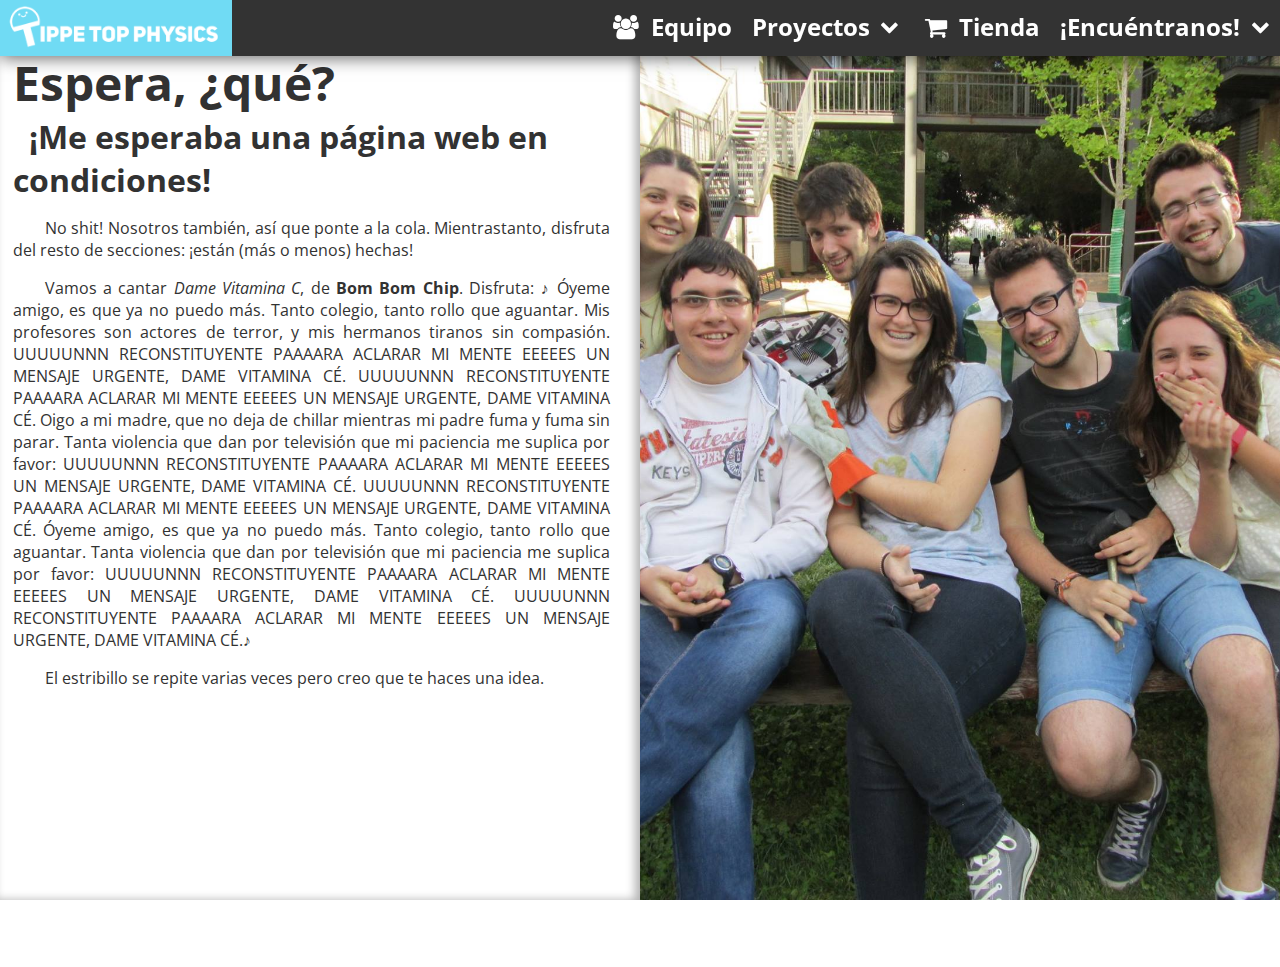
<file: index.html>
<!DOCTYPE html>
<html>

<head>
  <title>Tippe Top Physics</title>
  <link rel="stylesheet" href="main.css" />
  <link rel="stylesheet" href="nav.css" />
  <script src="https://code.jquery.com/jquery-1.10.2.js"></script>
  <meta charset="utf-8">
  <link rel="stylesheet" href="https://cdnjs.cloudflare.com/ajax/libs/font-awesome/4.7.0/css/font-awesome.min.css">

  <link href="https://fonts.googleapis.com/css?family=Open+Sans+Condensed:700|Open+Sans:400,400i,700" rel="stylesheet">
</head>
<body style="overflow: hidden; height: 100vh">

  <!--Navigation bar-->
  <div id="navbar">
  </div>

  <script>
  $(function(){
    $("#navbar").load("nav.html", function(){
      responsiveNavbar();
    });
    $("#end").load("end.html");
  });
  </script>
  <!--end of Navigation bar-->

<div id="cont" class="splashtext" style="overflow: hiddden">
  <div style="margin-top: 30px; margin-left: 0px;" class="restus" id="textum">
    <h1 style="margin-top: 20px; margin-bottom:0px;">Espera, ¿qué?</h1>
    <h2 style="margin: 0px;">¡Me esperaba una página web en condiciones!</h2>
    <p> No shit! Nosotros también, así que ponte a la cola. Mientrastanto, disfruta del resto de secciones: ¡están (más o menos) hechas!</p>
    <p>
      Vamos a cantar <i>Dame Vitamina C</i>, de <b>Bom Bom Chip</b>. Disfruta: ♪ Óyeme amigo, es que ya no puedo más. Tanto colegio, tanto rollo que aguantar. Mis profesores son actores de terror, y mis hermanos tiranos sin compasión. UUUUUNNN RECONSTITUYENTE PAAAARA ACLARAR MI MENTE EEEEES UN MENSAJE URGENTE, DAME VITAMINA CÉ. UUUUUNNN RECONSTITUYENTE PAAAARA ACLARAR MI MENTE EEEEES UN MENSAJE URGENTE, DAME VITAMINA CÉ. Oigo a mi madre, que no deja de chillar mientras mi padre fuma y fuma sin parar. Tanta violencia que dan por televisión que mi paciencia me suplica por favor: UUUUUNNN RECONSTITUYENTE PAAAARA ACLARAR MI MENTE EEEEES UN MENSAJE URGENTE, DAME VITAMINA CÉ. UUUUUNNN RECONSTITUYENTE PAAAARA ACLARAR MI MENTE EEEEES UN MENSAJE URGENTE, DAME VITAMINA CÉ. Óyeme amigo, es que ya no puedo más. Tanto colegio, tanto rollo que aguantar. Tanta violencia que dan por televisión que mi paciencia me suplica por favor: UUUUUNNN RECONSTITUYENTE PAAAARA ACLARAR MI MENTE EEEEES UN MENSAJE URGENTE, DAME VITAMINA CÉ. UUUUUNNN RECONSTITUYENTE PAAAARA ACLARAR MI MENTE EEEEES UN MENSAJE URGENTE, DAME VITAMINA CÉ.♪
    </p><p>
      El estribillo se repite varias veces pero creo que te haces una idea.
    </p>
  </div>
</div>

<div id="splashimg"></div>
<footer id="end">
</footer>
<script src="navbar.js"></script>
</body>
</html>
</file>
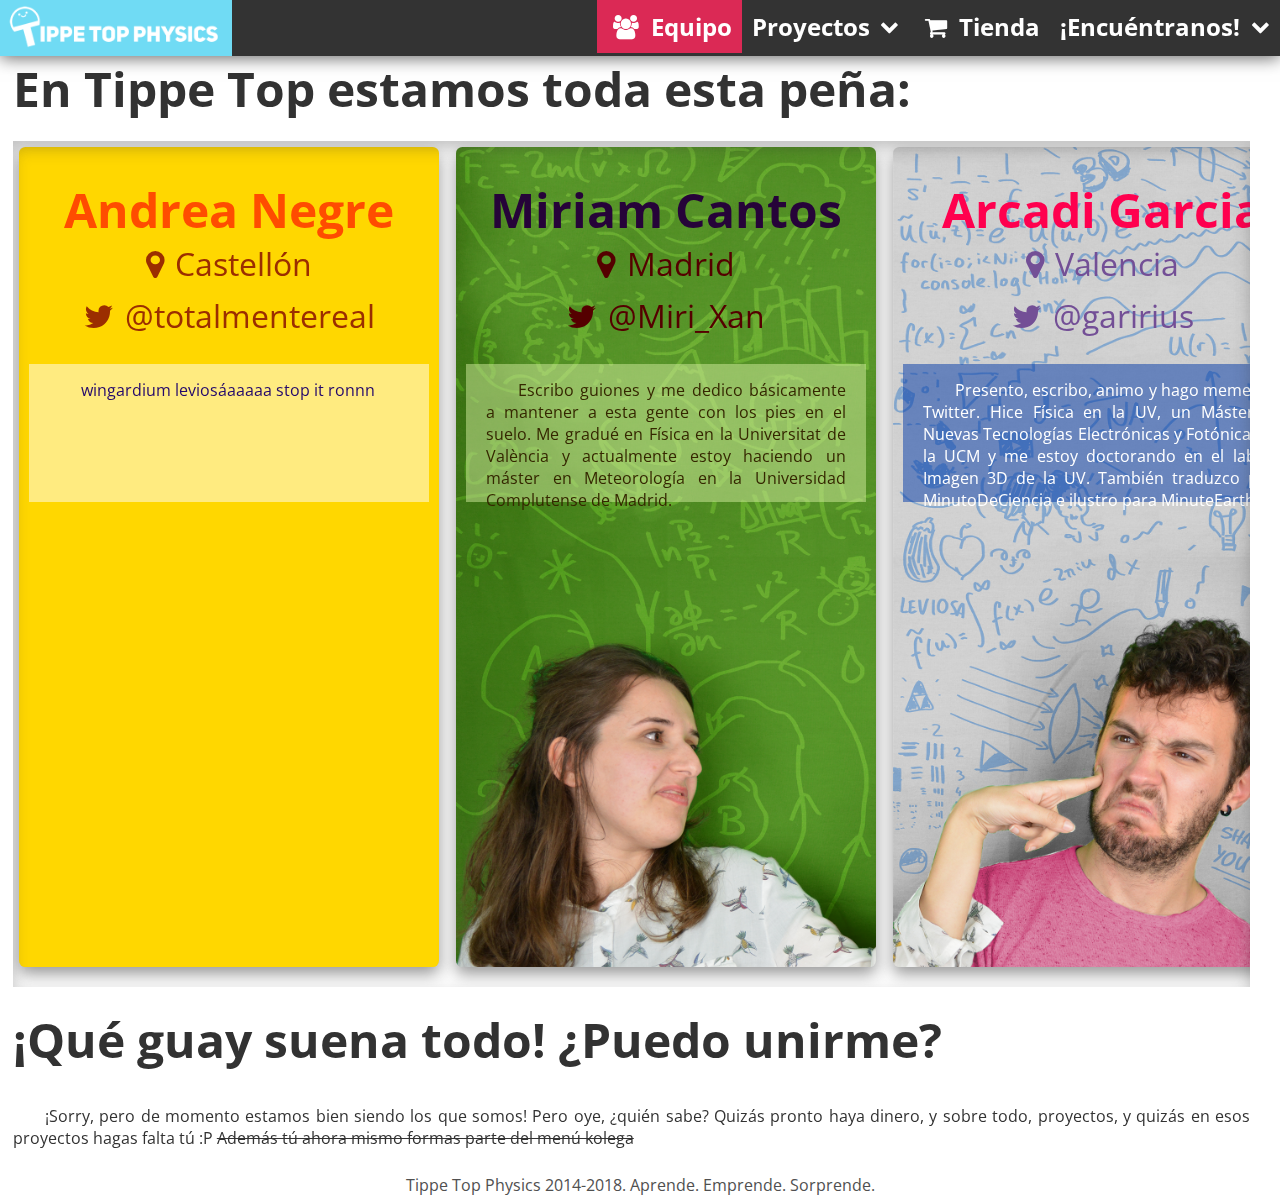
<file: gente.html>
<!DOCTYPE html>
<html>

<head>
  <title>Tippe Top Physics | Gente</title>
  <link rel="stylesheet" href="main.css" />
  <link rel="stylesheet" href="nav.css" />
  <link rel="stylesheet" href="gente.css" />
  <script src="https://code.jquery.com/jquery-1.10.2.js"></script>
  <meta charset="utf-8">
  <link rel="stylesheet" href="https://cdnjs.cloudflare.com/ajax/libs/font-awesome/4.7.0/css/font-awesome.min.css">

  <link href="https://fonts.googleapis.com/css?family=Open+Sans+Condensed:700|Open+Sans:400,400i,700" rel="stylesheet">
</head>
<body>

  <!--Navigation bar-->
  <div id="navbar">
  </div>

  <script>
  $(function(){
    $("#navbar").load("nav.html", function(){
      $(".gente").attr("id","active");
      responsiveNavbar();
    });
    $("#end").load("end.html");
  });
  </script>
  <!--end of Navigation bar-->

<div id="cont">
  <div class="restus" style="margin-top: 0px;">
    <h1 style="margin-top: 20px; margin-bottom: 20px">En Tippe Top estamos toda esta peña:</h1>
    <div id="members">

      <!-- ANDREA NEGRE -->
      <div class="miembro" id="andrea">
        <h1>Andrea Negre</h1>
        <h2><span class="fa fa-map-marker" style="margin-right: 0.1em"></span> Castellón</h2>
        <h2><a href="https://www.youtube.com/watch?v=dQw4w9WgXcQ" target="_blank"><span class="fa fa-twitter"></span> @totalmentereal</a></h2>
        <div class="desc">
          <p>
            wingardium leviosáaaaaa
            stop it ronnn
          </p>
        </div>
      </div>

      <!-- MIRIAM CANTOS -->
      <div class="miembro" id="mimi" style="background-image:url('imgs/mimi.png');">
        <h1>Miriam Cantos</h1>
        <h2><span class="fa fa-map-marker" style="margin-right: 0.1em"></span> Madrid</h2>
        <h2><a href="https://twitter.com/Miri_Xan" target="_blank"><span class="fa fa-twitter"></span> @Miri_Xan</a></h2>
        <div class="desc">
          <p>
            Escribo guiones y me dedico básicamente a mantener a esta gente con los pies en el suelo. Me gradué en Física en la Universitat de València y actualmente estoy haciendo un máster en Meteorología en la Universidad Complutense de Madrid.
          </p>
        </div>
      </div>

      <!-- ARCADI GARCIA -->
      <div class="miembro" id="arcadi" style="background-image:url('imgs/arcadi.png');">
        <h1>Arcadi Garcia</h1>
        <h2><span class="fa fa-map-marker" style="margin-right: 0.1em"></span> Valencia</h2>
        <h2><a href="https://twitter.com/garirius" target="_blank"><span class="fa fa-twitter"></span> @garirius</a></h2>
        <div class="desc">
          <p>
            Presento, escribo, animo y hago memes en Twitter. Hice Física en la UV, un Máster en Nuevas Tecnologías Electrónicas y Fotónicas en la UCM y me estoy doctorando en el lab de Imagen 3D de la UV. También traduzco para MinutoDeCiencia e ilustro para MinuteEarth.
          </p>
        </div>
      </div>

      <!-- JOSEP GALLEGO -->
      <div class="miembro" id="jojo">
        <h1>Josep Gallego</h1>
        <h2><span class="fa fa-map-marker" style="margin-right: 0.1em"></span> Valencia</h2>
        <h2><a href="https://twitter.com/aimapepinillo" target="_blank"><span class="fa fa-twitter"></span> @aimapepinillo</a></h2>
        <div class="desc">
          <p>
            Ayudo a grabar, edito vídeos y canto. Muuuucho. Me gradué en Física en la Universitat de València, tengo un Máster en Educación Secundaria por el CEU y ahora estoy cursando un máster en Mecatrónica en la Universitat Politècnica de València.
          </p>
        </div>
      </div>

      <!-- PATRI AZOR -->
      <div class="miembro" id="patri">
        <h1>Patricia Azor</h1>
        <h2><span class="fa fa-map-marker" style="margin-right: 0.1em"></span> Valencia</h2>
        <h2><a href="https://twitter.com/EnVespa" target="_blank"><span class="fa fa-twitter"></span> @EnVespa</a></h2>
        <div class="desc">
          <p>
            Soy muy organizada y disciplinada. Me gradué en Comunicación Audiovisual en la Universitat Jaume I. El pussy me huele a L'Oréal París.
          </p>
        </div>
      </div>
    </div>

    <h1 style="margin-top: 20px;">¡Qué guay suena todo! ¿Puedo unirme?</h1>
    <p>¡Sorry, pero de momento estamos bien siendo los que somos! Pero oye, ¿quién sabe? Quizás pronto haya dinero, y sobre todo, proyectos, y quizás en esos proyectos hagas falta tú :P <s>Además tú ahora mismo formas parte del menú kolega</s></p>
  </div>


</div>
<footer id="end">
</footer>
<script src="navbar.js"></script>
<script src="gente.js"></script>
</body>
</html>
</file>
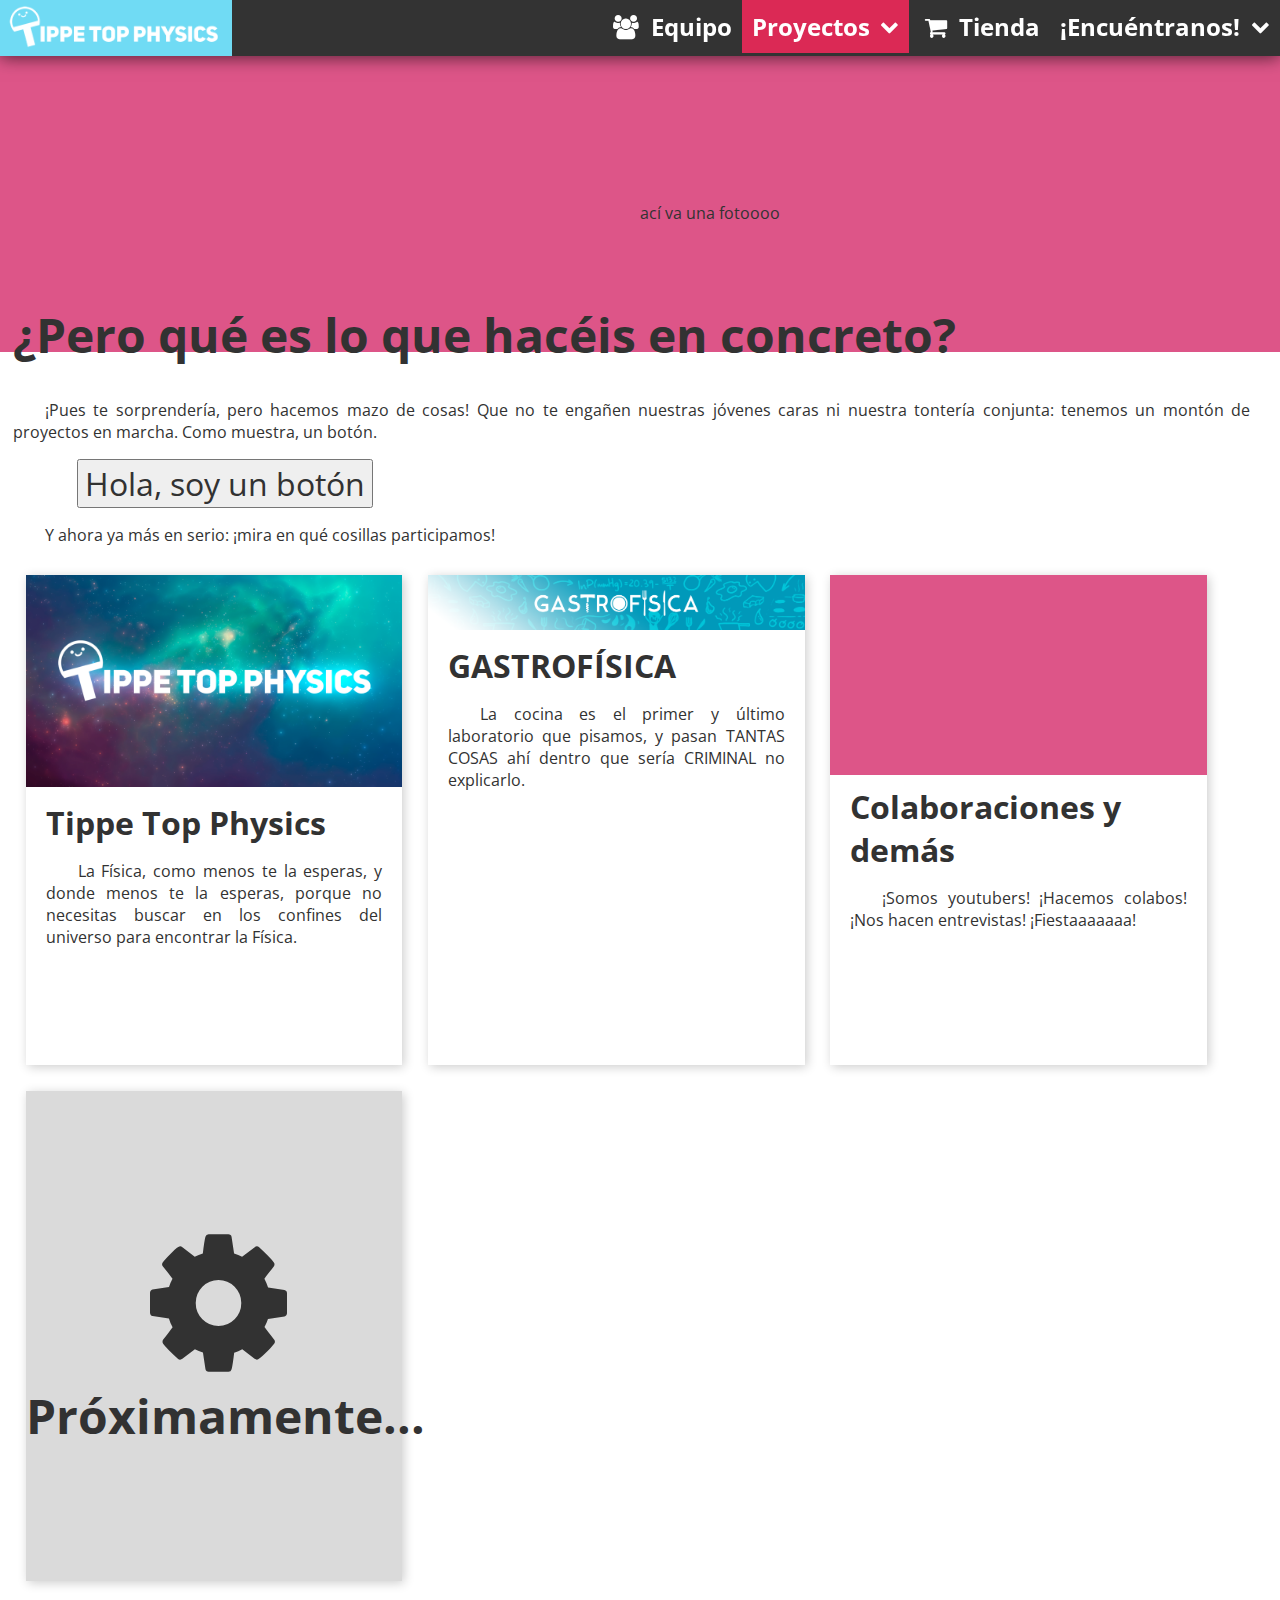
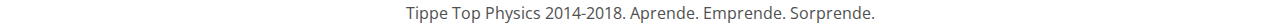
<file: proyectos.html>
<!DOCTYPE html>
<html>

<head>
  <title>Tippe Top Physics | Proyectos</title>
  <link rel="stylesheet" href="main.css" />
  <link rel="stylesheet" href="nav.css" />
  <link rel="stylesheet" href="proyectos.css" />
  <script src="https://code.jquery.com/jquery-1.10.2.js"></script>
  <meta charset="utf-8">
  <link rel="stylesheet" href="https://cdnjs.cloudflare.com/ajax/libs/font-awesome/4.7.0/css/font-awesome.min.css">

  <link href="https://fonts.googleapis.com/css?family=Open+Sans+Condensed:700|Open+Sans:400,400i,700" rel="stylesheet">
</head>
<body onresize="responsiveProjects()">

  <!--Navigation bar-->
  <div id="navbar">
  </div>

  <script>
  $(function(){
    $("#navbar").load("nav.html", function(){
      $(".proyectos").attr("id","active");
      responsiveNavbar();
    });
    $("#end").load("end.html");
  });
  </script>
  <!--end of Navigation bar-->

<div id="cont">
  <div class="placeholder banner" style="height: 300px">
    <p> ací va una fotoooo </p>
  </div>

  <div class="restus">
    <h1>¿Pero qué es lo que hacéis en concreto?</h1>
    <p> ¡Pues te sorprendería, pero hacemos mazo de cosas! Que no te engañen nuestras jóvenes caras ni nuestra tontería conjunta: tenemos un montón de proyectos en marcha. Como muestra, un botón. </p>
    <button onclick="alert('Pum!! Toma proyectooooo jajajaja')">Hola, soy un botón</button>
    <p>Y ahora ya más en serio: ¡mira en qué cosillas participamos!</p>
    <div class="latabla">
      <div class="tablement"><a href="tippetop.html">
        <img src="imgs/tippetop.png" />
        <div class="desc">
          <h2>Tippe Top Physics</h2>
          <p>
            La Física, como menos te la esperas, y donde menos te la esperas, porque no necesitas buscar en los confines del universo para encontrar la Física.
          </p>
        </div></a>
      </div>
      <div class="tablement"><a href="gastrofisica.html">
        <img src="imgs/gastro.png" />
        <div class="desc">
          <h2>GASTROFÍSICA</h2>
          <p>
            La cocina es el primer y último laboratorio que pisamos, y pasan TANTAS COSAS ahí dentro que sería CRIMINAL no explicarlo.
          </p>
        </div></a>
      </div>
      <div class="tablement"><a href="colabos.html">
        <div class="placeholder"></div>
        <div class="desc">
          <h2>Colaboraciones y demás</h2>
          <p>
            ¡Somos youtubers! ¡Hacemos colabos! ¡Nos hacen entrevistas! ¡Fiestaaaaaaa!
          </p>
        </div></a>
      </div>
      <div class="tablement" id="prox"><a href="https://www.youtube.com/watch?v=dQw4w9WgXcQ" target="_blank">
        <div class="desc">
          <span class="fa fa-cog fa-spin fa-5x"></span>
          <h2>
            Próximamente...
          </h2>
        </div></a>
      </div>
    </div>
  </div>


</div>
<footer id="end">
</footer>
<script src="proyectos.js"></script>
<script src="navbar.js"></script>
</body>
</html>
</file>
<file: main.css>
html, body {
  padding: 0px;
  margin: 0px;
  width: 100vw;
  overflow-x: hidden;
}
#navbar, #navul {
  z-index: 5;
  box-shadow: 0px 2px 16px 0px rgba(0,0,0,0.6);
  margin: 0px;
  padding: 0px;
}

#cont {
  position: relative;
  z-index: 0;
  padding: 0px;
  margin: 0px;
  width: 100vw;
  overflow-x: hidden;
}

.banner {
  width: 100%;
}

.placeholder{
  background-color: #dd5588;
  margin: 0px;
}

.placeholder p{
  position: relative;
  top: 50%;
  left: 50%;
  font-size: 20pt;
  color: #0032dd
}

#cont p{
  font-family: "Open Sans", sans-serif;
  color: #323232;
  font-size: 1em;
}

#cont ul {
  list-style:circle;
  width: 50%;
  position: relative;
  display:
}

#cont li{
  font-family: "Open Sans", sans-serif;
  color: #323232;
  font-size: 1em;
  float: left;
  display: list-item;
}

#cont li:hover{
  color: hotpink;
  font-weight: 700;
}

.restus {
  padding-left: 1vw;
  padding-right: 30px;
  margin-top: -50px;
}

.restus h1 {
  font-family: "Open Sans Condensed", sans-serif;
  font-weight: 700;
  color: #323232;
  font-size: 3em;
  margin-top: 0px;
}

.restus > h2 {
  font-family: "Open Sans Condensed", sans-serif;
  font-weight: 700;
  color: #323232;
  font-size: 2em;
  text-indent: 0.5em;
}

.restus p{
  text-indent: 2em;
  text-align: justify;
}

.restus p > a:link{
  color: #0D6F70;
  font-weight: 700;
}

.restus p > a:visited, .restus p > a:hover{
  color: hotpink;
}

/* PEU DE PÀGINA*/

#end{
  bottom: 0px;
  margin: auto;
  margin-top: 5vh;
  margin-bottom: 0px;
}

#end p{
  text-align: center;
  font-family: "Open Sans", sans-serif;
  font-weight: 400;
  color: #505050;
  margin-bottom: 0px;
  margin-top: 5vh;
}

/* ICONOS */
span {
  margin-left: 0.25em;
  margin-right: 0.5em;
}

/* Per a les coses que fem de pop-up */

.backdrop{
  background-color: rgba(0,0,0,0.5);
  position: fixed;
  top: 0px;
  left: 0px;
  width: 100vw;
  height: 100vh;
  z-index: 10;
  display: table;
}

#medio {
  display: table-cell;
  vertical-align: middle;
}

#inda {
  margin: auto;
  box-shadow: 0px 0px 20px black;
}

/* PÀGINA INICIAL */
#cont.splashtext{
  width: 50vw;
  overflow: auto;
  box-shadow: -5px 0px 10px rgba(0,0,0,0.3) inset;
  height: 100vh;
}

#textum{
  overflow-y: auto;
}

#splashimg{
  width: 50vw;
  height: 100vh;
  position: fixed;
  z-index: 0;
  right: 0px;
  background-color: hotpink;
  top: 0px;
  overflow: hidden;

  background-image: url('imgs/article2014.jpg');
  background-repeat:no-repeat;
  -webkit-background-size:cover;
  -moz-background-size:cover;
  -o-background-size:cover;
  background-size:cover;
  background-position:center center;
}

.center {
    display: block;
    margin-left: calc(50vw - 960px);
    margin-right: calc(50vw - 960px);
}
</file>
<file: nav.css>
/*HOLIIII*/
#navbar ul {
    list-style-type: none;
    padding: 0px;
    margin: 0px;
    background-color: #333;
    position: fixed;
    top: 0px;
    width: 100%;
    float:right;
}

li {
    float: right;
}

li a, .dropbtn {
    display: inline-block;
    color: white;
    text-align: center;
    padding: 10px 10px;
    text-decoration: none;
    font-size: 18pt;
    font-family: "Open Sans Condensed", sans-serif;
    font-weight: 700;
}

li a:hover, .dropdown:hover .dropbtn {
    background-color: #70DBF4;
}

#active > a, #active .dropdown:hover .dropbtn {
  background-color: #DB2955;
  -webkit-animation: fadeEffect 1s;
  animation: fadeEffect 1s; /* Fading effect takes 1 second */
}

/* TEMA DROPDOWN */

li.dropdown {
    display: inline-block;
}

.dropdown-content {
    display: none;
    position: absolute;
    min-width: 150px;
    background-color: #f9f9f9;
    box-shadow: 0px 8px 16px 0px rgba(0,0,0,0.2);
    z-index: 4;
    float: right;
}

.dropdown-content a {
    font-size: 14pt;
    color: #505050;
    padding: 10px 10px;
    text-decoration: none;
    display: block;
    text-align: left;
}

.dropdown-content a:hover {background-color: #f1f1f1}

#youtube:hover {
  color: white;
  background-color: #cc181e;
}

#facebook:hover {
  color: white;
  background-color: #3b5998;
}

#twitter:hover {
  color: white;
  background-color: #00aced;
}

#emilio:hover {
  color: #f9f9f9;
  background-color: #505050;
}

.dropdown:hover .dropdown-content {
    display: block;
}

.dropdown-content .material-icons {
  font-size: 14pt;
  position: relative;
  top: 2pt;
}

#righto{
  right: 0px;
}

#righto a{
  text-align: right;
}
</file>
<file: gente.css>
.miembro {
  background-color: #eaeaea;
  z-index: -1;
  display: inline-block;
  white-space: normal;
  vertical-align: top;

  width: var(--member-width);
  height: 800px;
  padding: 10px;

  margin: 0.5vw;
  margin-bottom: 20px;
  border-radius: 0.5vw;
  box-shadow: 0px 7px 16px rgba(50,50,50,0.5);
  position: relative;
  background-repeat:no-repeat;
  background-size:cover;
  background-position: center;
}

.miembro h1{
  font-family: "Open Sans", sans-serif;
  font-size: 3em;
  text-align: center;
  margin-bottom: 0px;
  color: #323232;
  font-weight: 700;
  margin-top: 20px;
}

.miembro h2{
  font-family: "Open Sans", sans-serif;
  font-size: 2em;
  color: #505050;
  text-align: center;
  margin: 0px;
  font-weight: 400;
  margin-bottom: 3vh;
  margin-top: 0px;
}

.miembro h2:first-of-type{
  margin-bottom: 1vh;
}

.desc {
  width: 90%;
  margin: auto;
  margin-top: 10px;
  background: rgba(0,0,0,0.3);
  padding: 15px 20px;
}

.desc p{
  text-align: justify;
  margin: 0px;
  text-indent: 2em;
}

#members {
  white-space: nowrap;
  overflow-x: auto; /* <-- show horizontal scrollbar */
  overflow-y:hidden; /* <-- hide vertical scrollbar */
  box-shadow: 0px 7px 16px rgba(50,50,50,0.3) inset;
  margin-top: 0px;
}

#mCSB_1_container {
  padding-top: 0.5vw;
  padding-bottom: 1vw;
}

/* ICONOS */
.miembro h2 span{
  margin-left: 0px;
  margin-right: 0.1em;
}
.miembro h2 a{
  text-decoration: none;
}

/* COLORS DE LA PENYA */
:root {
    --member-width: 400px;
    --mimi-bg: OliveDrab;
    --mimi-bg2: rgba(212,238,159,0.5);
    --mimi-text1: #260339;
    --mimi-text2: #550000;
    --mimi-text3: #352700;

    --jojo-bg: LightSkyBlue;
    --jojo-bg2: rgba(47,19,30,0.5);
    --jojo-text1: #fcecc9;
    --jojo-text2: #372554;
    --jojo-text3: #fcecc9;

    --andrea-bg: gold;
    --andrea-bg2: rgba(255,255,255,0.5);
    --andrea-text1: #ff4c00;
    --andrea-text2: #9b2e00;
    --andrea-text3: #24096b;

    --arcadi-bg: white;
    --arcadi-bg2: rgba(0,56,168,0.5);
    --arcadi-text1: #FF004E;
    --arcadi-text2: #734F96;
    --arcadi-text3: white;

    --patri-bg: orange;
    --patri-bg2: rgba(255,255,255,0.5);
    --patri-text1: #503232;
    --patri-text2: #ffffff;
    --patri-text3: #000000;
}
</file>
<file: proyectos.css>
.restus button{
  margin-left: 2em;
  font-size: 2em;
  font-family: "Open Sans Condensed", sans-serif;
  color: #323232;
}

.latabla{
  display: block;
  width: 100%;
}

.tablement {
  background-color: white;
  box-shadow: 2px 2px 10px rgba(0,0,0,0.2);
  padding: 0px;
  margin: 1vw;
  float: left;
  display: block;
  position: relative;
  object-fit: contain;
}

.tablement .placeholder{
  width: 100%;
  margin: 0px;
  height: 200px;
}

.tablement > a > img, .tablement > img {
  width: 100%;
  margin: 0px;
}

.tablement:hover, #prox:hover{
  background-color: #fafafa;
  box-shadow: 7px 7px 16px rgba(0,0,0,0.3);
}

.tablement .desc{
  padding: 10px 20px;
  padding-bottom: 30px;
}

.tablement h2{
  font-family: "Open Sans Condensed", sans-serif;
  font-weight: 700;
  color: #323232;
  font-size: 2em;
  margin-top: 0px;
  margin-bottom: 10px;
}

.tablement a{
  text-decoration: none;
}

#prox{
  background-color: #dadada;
  padding: 0px;
}

#prox .desc{
  width: 100%;
  margin: 0px;
  padding: 0px;
}

#prox h2{
  color: #323232;
  font-size: 3em;
  text-align: center;
}

#prox span{
  position: relative;
  color: #323232;
  font-size: 10em;
  margin: 0px;
}

.deco {
  width: 100%;
  height: 7px;
  position: absolute;
  bottom: 0px;
  background-color: #70DBF4;
}

.tablement:hover .deco{
  background-color: #DB2955;
  height: 15px;
}

/** PARA IFRAMES I TAL **/
#tve {
  width: 100%;
  height: 100%;
  position: absolute;
  left: 0px;
  top: 0px;
  overflow: hidden;
}

/** PARA ARTÍCULOS Y ESAS COSAS **/
#transcript, #original {
  overflow-y: auto;
  height: 85%;
}

#warnung h1 {
  font-family: "Open Sans Condensed", sans-serif;
  margin-bottom: 0px;
  margin-top: 0px;
  color: #646464;

}

#warnung h2 {
  font-family: "Open Sans Condensed", sans-serif;
  color: #a0a0a0;
  margin-top: 0px;
  font-size: 1.2em;
}

#warnung h2:hover{
  background-color: #a0a0a0;
  color: white;
}

#transcript > h1{
  font-family: "Open Sans Condensed", sans-serif;
  color: #323232;
  margin-top: 0px;
  margin-bottom: 0px;
  font-size: 2.5em;
}

#transcript > h2{
  font-family: "Open Sans Condensed", sans-serif;
  color: #808080;
  letter-spacing: 0.07vw;
  margin-top: 0px;
  margin-bottom: 5px;
  font-size: 1.2em;
}

#transcript > h3{
  font-family: "Open Sans", sans-serif;
  color: #dd3232;
  display: inline;
  margin-top: 0px;
  font-size: 1em;
  text-decoration: underline;
}

#transcript > h4{
  font-family: "Open Sans", sans-serif;
  color: #b0b0b0;
  display: inline;
  margin-top: 0px;
  margin-left: 10px;
  font-size: 1em;
}

#transcript p {
  font-family: "Open Sans", sans-serif;
  color: #323232;
  text-align: justify;
  font-size: 1em;
  margin-right: 20px;
}

#transcript > .transcimg{
  width: 40%;
  float: right;
  margin-left: 20px;
  margin-bottom: 15px;
  position: relative;
  top: 2em;
  margin-right: 20px;
}

#transcript > .transcimg > img{
  width: 100%;
  position: relative;
  top: 1em;
}

#transcript > .transcimg > p {
  text-align: right;
  color: #808080;
  margin-bottom: 0px;
  margin-right: 0px;
}

#transcript > p {
  text-indent: 2em;
}

#transcript p > a:link{
  color: #0D6F70;
  font-weight: 700;
}

#transcript p > a:visited, #transcript p > a:hover{
  color: hotpink;
}
</file>
